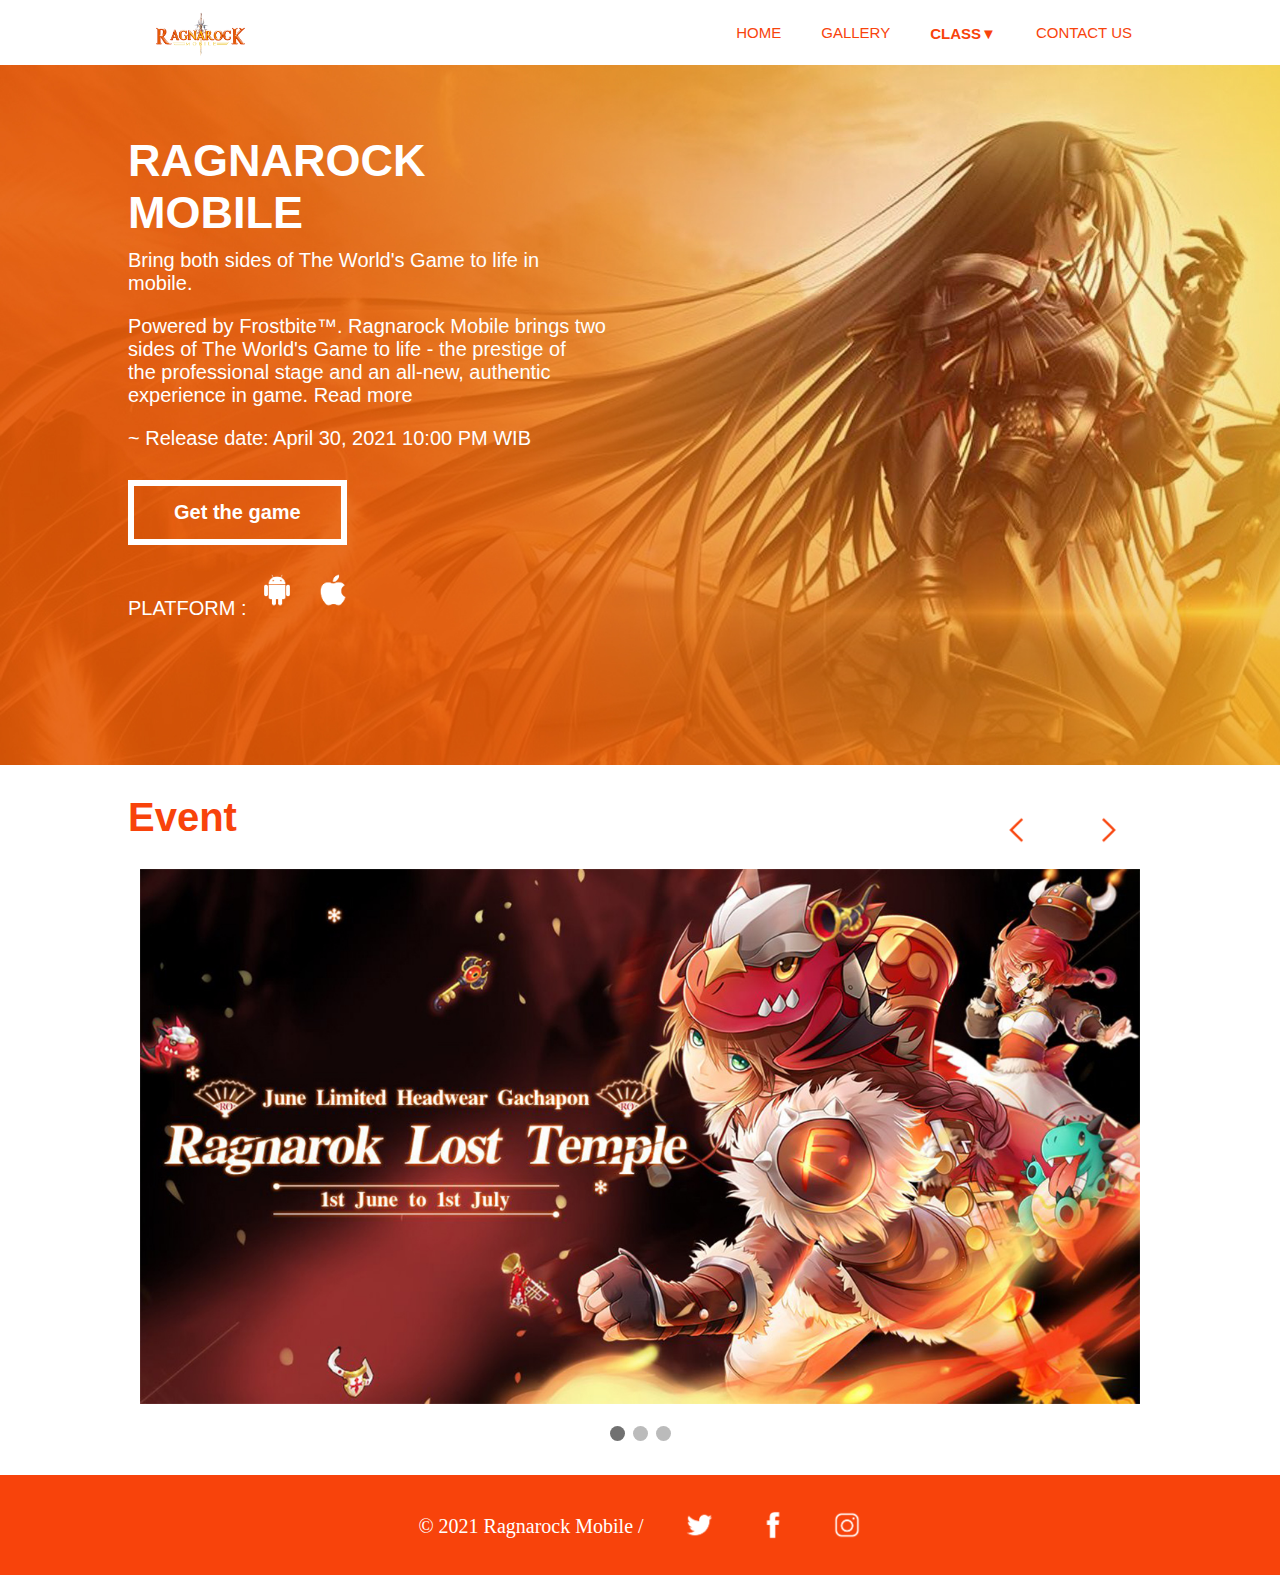
<file: index.html>
<!DOCTYPE html>
<html lang="en" dir="ltr">

  <head>
      <meta charset="utf-8">
      <title>Home</title>
      <link rel="stylesheet" href="template.css">
      <link rel="stylesheet" href="home.css">
  </head>

  <body>
    <div class="shade">
      <div class="container" style="background-color:black;">
        <div class="navbar">
            <a id="logo-img" href="index.html"><img src="Assets/logo2.png"></a>
            <a href="contact_us.html">CONTACT US</a>
            <div class="dropdown">
                <button class="dropbtn">CLASS&#9660;
                </button>
                <div class="dropdown-content">
                    <a href="swordman.html">SwordMan</a>
                    <a href="mage.html">Mage</a>
                </div>
            </div>
            <a href="gallery.html">GALLERY</a>
            <a href="index.html">HOME</a>
        </div>
      </div>
    </div>



    <div id="home-content">
      <div class="container">
        <div class="headline">
          RAGNAROCK <br>
          MOBILE
        </div>
        <div class="text">
          Bring both sides of The World's Game to life in <br> mobile.
        </div>
        <div class="text">
          Powered by Frostbite&trade;. Ragnarock Mobile brings two<br>
          sides of The World's Game to life - the prestige of <br>
          the professional stage and an all-new, authentic <br>
          experience in game. <span>Read more</span>
        </div>
        <div class="text">
          ~ Release date: April 30, 2021 10:00 PM WIB
        </div>

        <button type="button" name="button">Get the game</button>

        <div class="platform">
            PLATFORM :
          <a href="https://www.android.com/"><img src="Assets/Home/android.png" alt=""></a>
          <a href="https://www.apple.com/id/"><img src="Assets/Home/apple.png" alt=""></a>
        </div>
      </div>
    </div>
    <div class="event-content">
      <div class="container">

        <div class="title">Event</div>
        <div class="next" onclick="plusSlides(1)"><img src="Assets/Home/next.png" alt=""></div>
        <div class="prev" onclick="plusSlides(-1)"><img src="Assets/Home/back.png" alt=""></div>


        <div class="slideshow-container">
          <div class="mySlides fade">
            <img src="Assets/Home/event.jpg">
          </div>

          <div class="mySlides fade">
            <img src="Assets/Home/event-2.jpg">
          </div>
          <div class="mySlides fade">
            <img src="Assets/Gallery/Eternal Love.jpg">
          </div>

        </div>
        <br>

        <div class="slides">
          <span class="dot" onclick="slide(1)"></span>
          <span class="dot" onclick="slide(2)"></span>
          <span class="dot" onclick="slide(3)"></span>
        </div>

      </div>

    </div>


    <footer id="footer">
      <div class="container clear">
        <div class="footer-content">
          <div class="footer-text">
            &copy 2021 Ragnarock Mobile /
          </div>
          <div class="footer-image">
            <a href="https://twitter.com/"><img src="Assets/twitter.png" alt=""></a>
            <a href="https://facebook.com/"><img src="Assets/facebook.png" alt=""></a>
            <a href="https://instagram.com/"><img src="Assets/instagram.png" alt=""></a>
          </div>
        </div>
      </div>
    </footer>
    <script src="home.js"></script>

  </body>
</html>
</file>
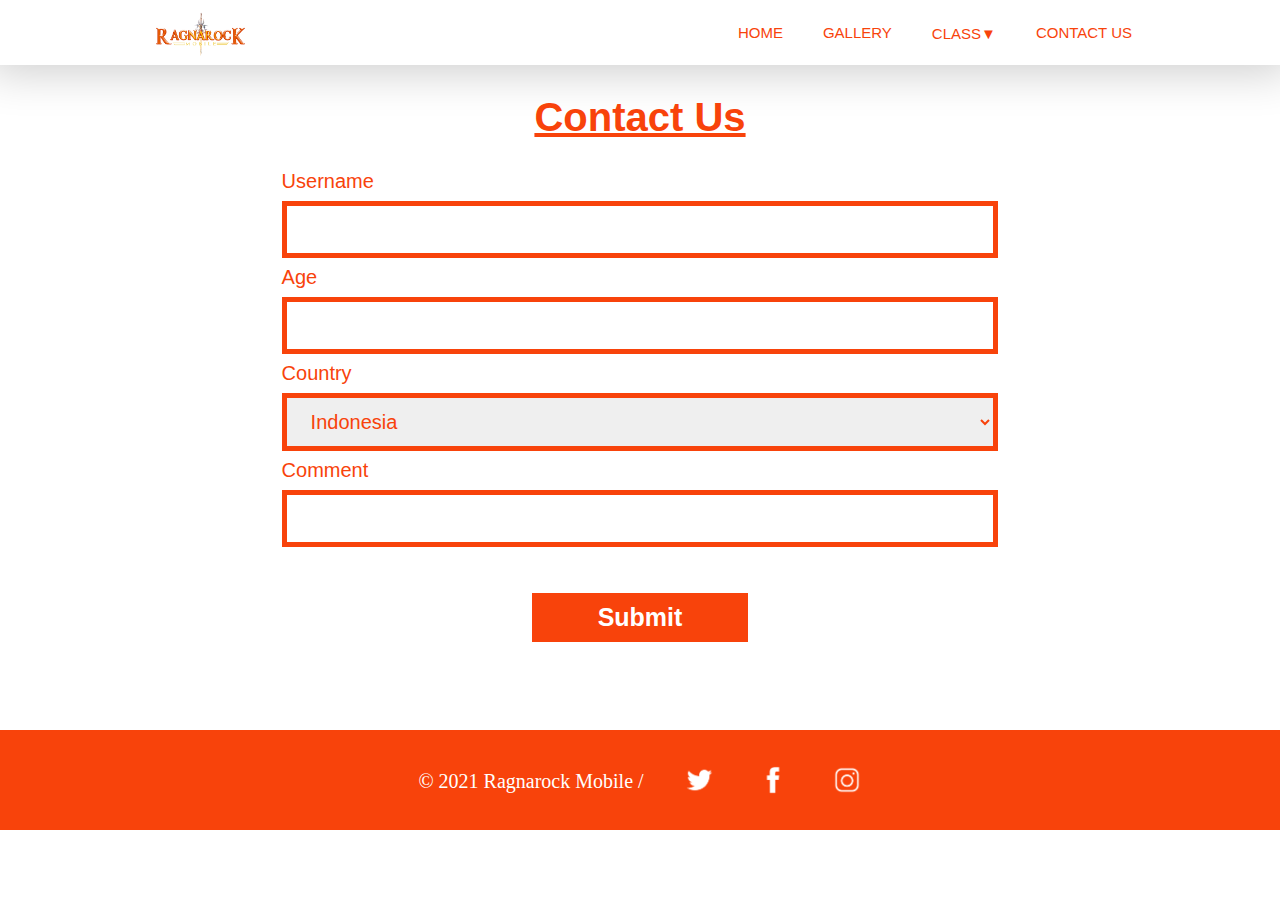
<file: contact_us.html>
<!DOCTYPE html>
<html lang="en" dir="ltr">

  <head>
      <meta charset="utf-8">
      <title>Contact Us</title>
      <link rel="stylesheet" href="template.css">
      <link rel="stylesheet" href="contact_us.css">
  </head>

  <body>
    <div class="shade">
      <div class="container" style="background-color:black;">
        <div class="navbar">
            <a id="logo-img" href="index.html"><img src="Assets/logo2.png"></a>
            <a href="contact_us.html">CONTACT US</a>
            <div class="dropdown">
                <button class="dropbtn">CLASS&#9660;
                </button>
                <div class="dropdown-content">
                    <a href="swordman.html">SwordMan</a>
                    <a href="mage.html">Mage</a>
                </div>
            </div>
            <a href="gallery.html">GALLERY</a>
            <a href="index.html">HOME</a>
        </div>
      </div>
    </div>


    <div class="container">
      <div class="content">
        <div class="title">
          Contact Us
        </div>
        <form action="#">
          <label for="username">Username</label>
          <input type="text" id="username" name="username" placeholder="">

          <label for="age">Age</label>
          <input type="text" id="age" name="age" placeholder="">

          <label for="country">Country</label>
          <select id="country" name="country">
            <option value="indonesia">Indonesia</option>
            <option value="japan">Japan</option>
            <option value="korea">Korea</option>
          </select>
          <label for="comment">Comment</label>
          <input type="text" id="comment" name="comment" placeholder="">
          <div class="submit-btn">
            <input type="submit" value="Submit">
          </div>
        </form>
      </div>
    </div>



    <footer id="footer">
      <div class="container clear">
        <div class="footer-content">
          <div class="footer-text">
            &copy 2021 Ragnarock Mobile /
          </div>
          <div class="footer-image">
            <a href="https://twitter.com/"><img src="Assets/twitter.png" alt=""></a>
            <a href="https://facebook.com/"><img src="Assets/facebook.png" alt=""></a>
            <a href="https://instagram.com/"><img src="Assets/instagram.png" alt=""></a>
          </div>
        </div>
      </div>
    </footer>
  </body>

</html>
</file>
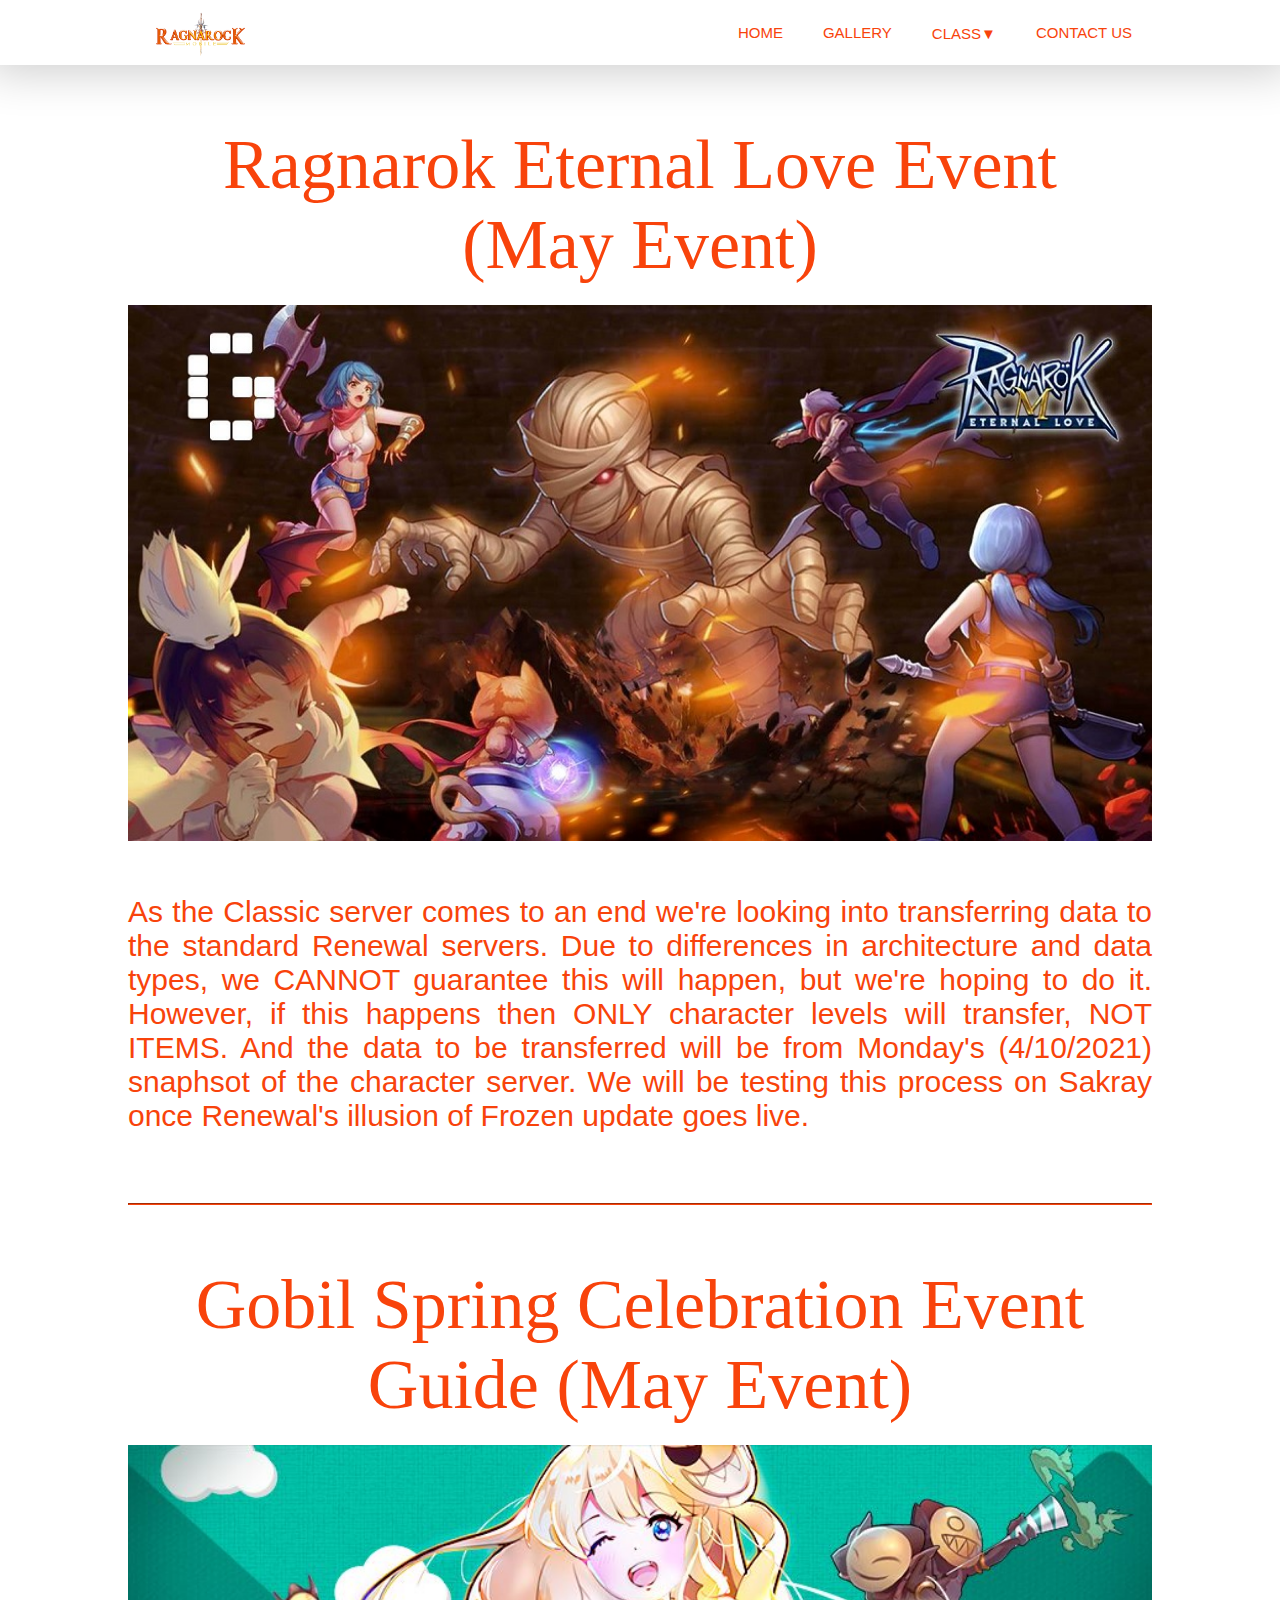
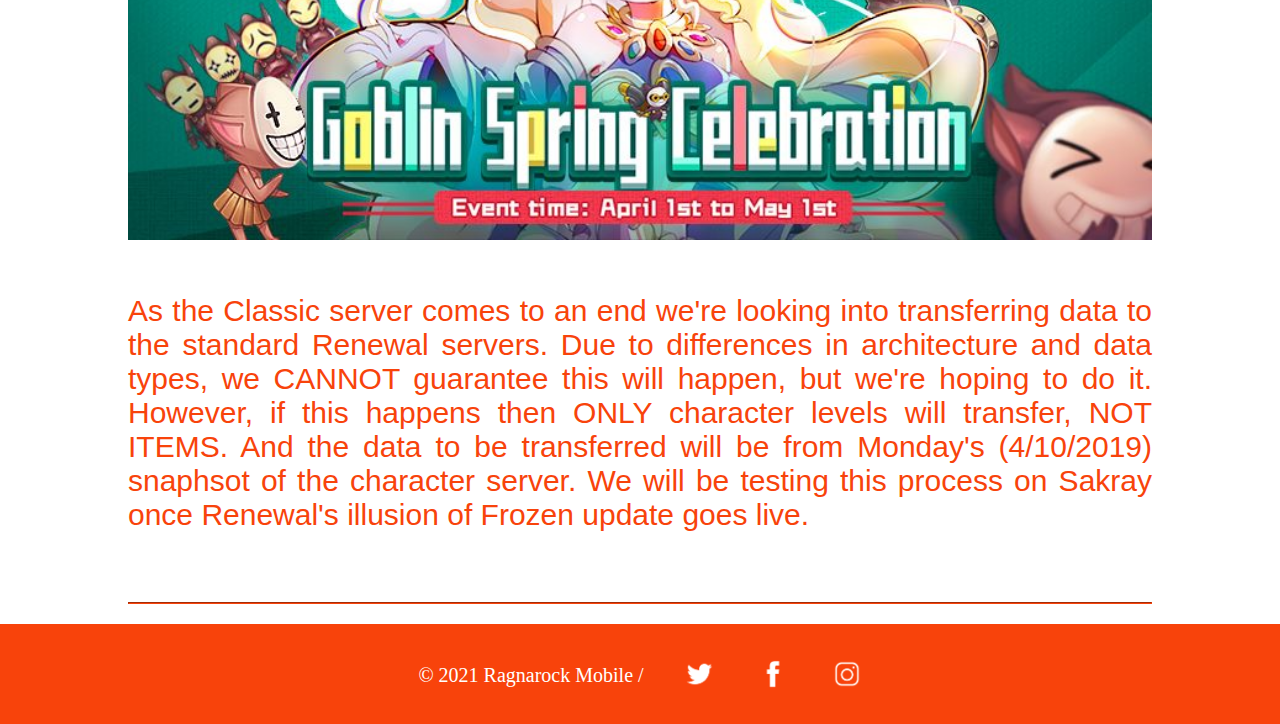
<file: gallery.html>
<!DOCTYPE html>
<html lang="en" dir="ltr">

  <head>
      <meta charset="utf-8">
      <title>Gallery</title>
      <link rel="stylesheet" href="template.css">
      <link rel="stylesheet" href="gallery.css">
  </head>

  <body>
    <div class="shade">
      <div class="container" style="background-color:black;">
        <div class="navbar">
            <a id="logo-img" href="index.html"><img src="Assets/logo2.png"></a>
            <a href="contact_us.html">CONTACT US</a>
            <div class="dropdown">
                <button class="dropbtn">CLASS&#9660;
                </button>
                <div class="dropdown-content">
                    <a href="swordman.html">SwordMan</a>
                    <a href="mage.html">Mage</a>
                </div>
            </div>
            <a href="gallery.html">GALLERY</a>
            <a href="index.html">HOME</a>
        </div>
      </div>
    </div>


      <div class="container">
        <div class="content">
          <div class="title">Ragnarok Eternal Love Event (May Event)</div>
          <div class="content-image"><img src="Assets/Gallery/Eternal Love.jpg" alt=""></div>
          <div class="content-description">
            As the Classic server comes to an end we're looking into transferring data to
            the standard Renewal servers. Due to differences in architecture and data types, we
            CANNOT guarantee this will happen, but we're hoping to do it. However, if this happens
            then ONLY character levels will transfer, NOT ITEMS. And the data to be transferred will
            be from Monday's (4/10/2021) snaphsot of the character server. We will be testing this
            process on Sakray once Renewal's illusion of Frozen update goes live.
          </div>
          <div class="line-break"></div>
        </div>
        <div class="content">
          <div class="title">Gobil Spring Celebration Event Guide (May Event)</div>
          <div class="content-image"><img src="Assets/Gallery/image.jpg" alt=""></div>
          <div class="content-description">
            As the Classic server comes to an end we're looking into transferring data to
            the standard Renewal servers. Due to differences in architecture and data types, we
            CANNOT guarantee this will happen, but we're hoping to do it. However, if this happens
            then ONLY character levels will transfer, NOT ITEMS. And the data to be transferred will
            be from Monday's (4/10/2019) snaphsot of the character server. We will be testing this
            process on Sakray once Renewal's illusion of Frozen update goes live.
          </div>
          <div class="line-break"></div>
        </div>
      </div>

    <footer id="footer">
      <div class="container clear">
        <div class="footer-content">
          <div class="footer-text">
            &copy 2021 Ragnarock Mobile /
          </div>
          <div class="footer-image">
            <a href="https://twitter.com/"><img src="Assets/twitter.png" alt=""></a>
            <a href="https://twitter.com/"><img src="Assets/facebook.png" alt=""></a>
            <a href="https://twitter.com/"><img src="Assets/instagram.png" alt=""></a>
          </div>
        </div>
      </div>
    </footer>

  </body>

</html>
</file>
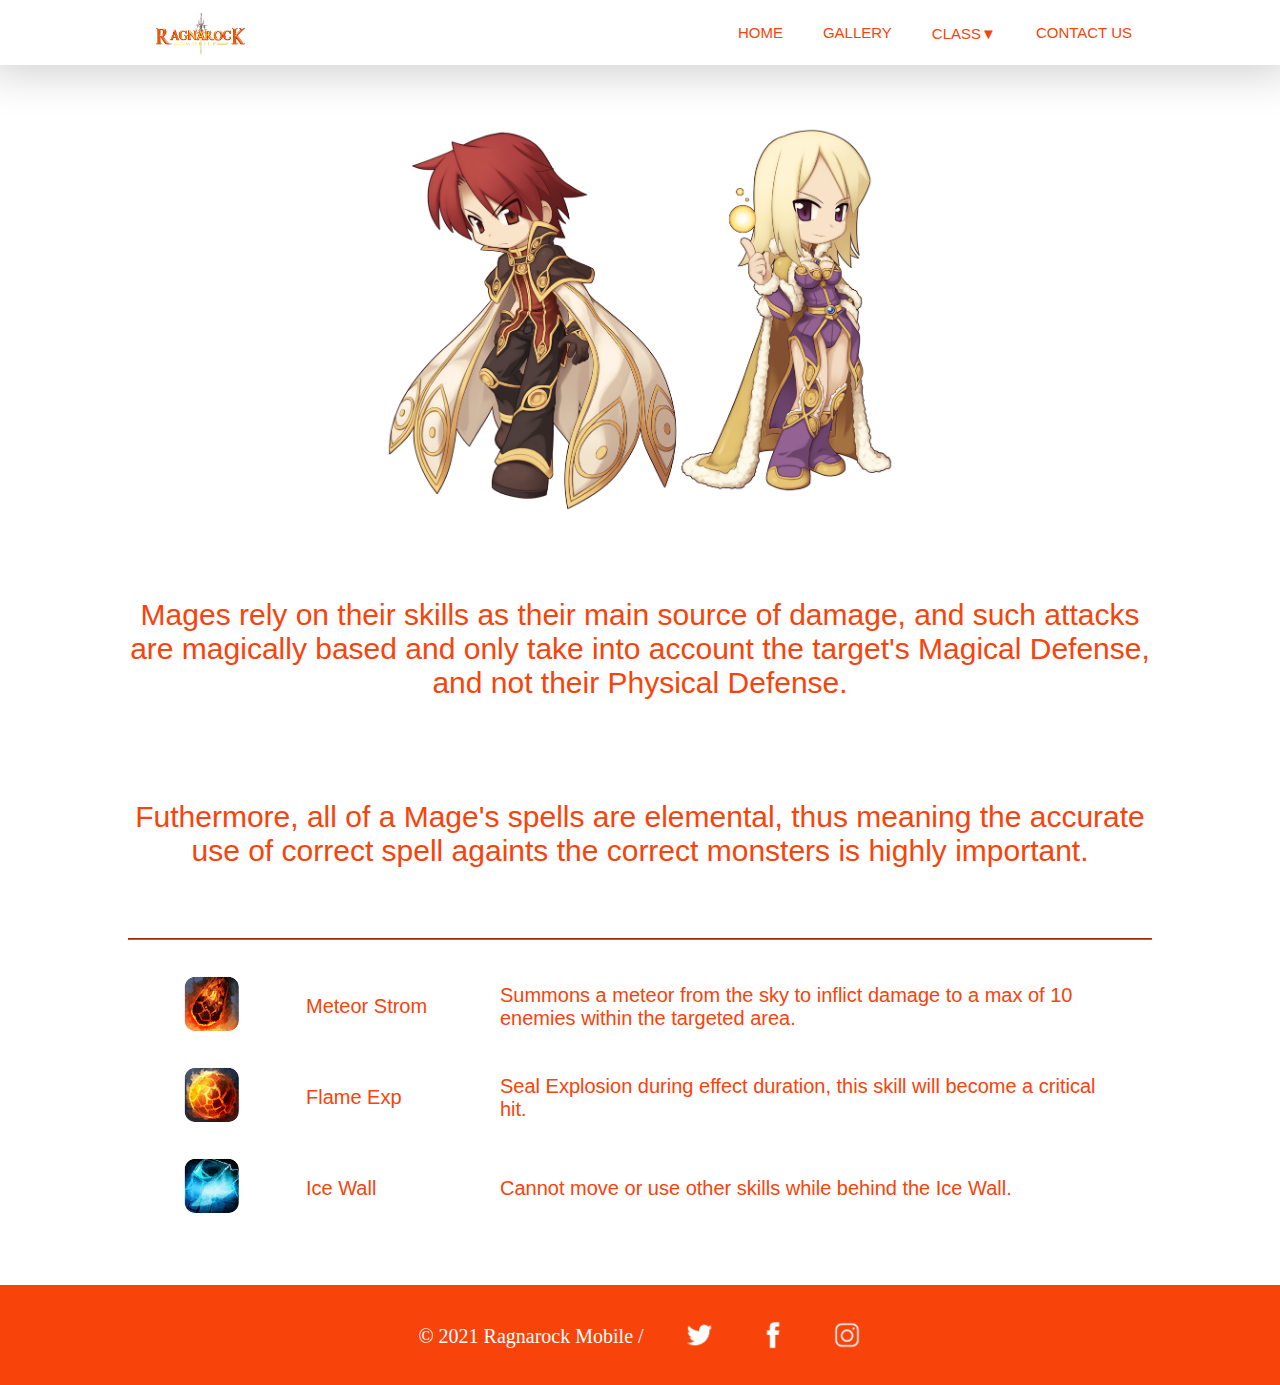
<file: mage.html>
<!DOCTYPE html>
<html lang="en" dir="ltr">

  <head>
      <meta charset="utf-8">
      <title>Swordman</title>
      <link rel="stylesheet" href="template.css">
      <link rel="stylesheet" href="classes.css">
  </head>

  <body>
    <div class="shade">
      <div class="container" style="background-color:black;">
        <div class="navbar">
            <a id="logo-img" href="index.html"><img src="Assets/logo2.png"></a>
            <a href="contact_us.html">CONTACT US</a>
            <div class="dropdown">
                <button class="dropbtn">CLASS&#9660;
                </button>
                <div class="dropdown-content">
                    <a href="swordman.html">SwordMan</a>
                    <a href="mage.html">Mage</a>
                </div>
            </div>
            <a href="gallery.html">GALLERY</a>
            <a href="index.html">HOME</a>
        </div>
      </div>
    </div>


    <div class="container">
      <div class="swordman-image">
        <img src="Assets/Classes/mage.png" alt="">
      </div>
      <div class="content-text">
        Mages rely on their skills as their main source of damage, and such attacks are
        magically based and only take into account the target's Magical Defense, and not their
        Physical Defense.
      </div>
      <div class="content-text">
        Futhermore, all of a Mage's spells are elemental, thus meaning the accurate use of <thead>
        correct spell againts the correct monsters is highly important.
      </div>

      <div class="line-break"></div>

      <div class="content-table">
        <table>
          <tr>
            <td class="col-1">
              <img src="Assets/Classes/mage_1.png">
            </td>
            <td class="col-2">Meteor Strom</td>
            <td class="col-3">Summons a meteor from the sky to inflict damage to a max of 10 enemies within the targeted area.</td>
          </tr>
          <tr>
            <td class="col-1">
              <img src="Assets/Classes/mage_2.png">
            </td>
            <td class="col-2">Flame Exp</td>
            <td class="col-3">Seal Explosion during effect duration, this skill will become a critical hit.</td>
          </tr>
          <tr>
            <td>
              <img src="Assets/Classes/mage_3.png">
            </td>
            <td class="col-2">Ice Wall</td>
            <td class="col-3">Cannot move or use other skills while behind the Ice Wall.</td>
          </tr>
        </table>
      </div>
    </div>



    <footer id="footer">
      <div class="container clear">
        <div class="footer-content">
          <div class="footer-text">
            &copy 2021 Ragnarock Mobile /
          </div>
          <div class="footer-image">
            <a href="https://twitter.com/"><img src="Assets/twitter.png" alt=""></a>
            <a href="https://facebook.com/"><img src="Assets/facebook.png" alt=""></a>
            <a href="https://instagram.com/"><img src="Assets/instagram.png" alt=""></a>
          </div>
        </div>
      </div>
    </footer>
  </body>

</html>
</file>
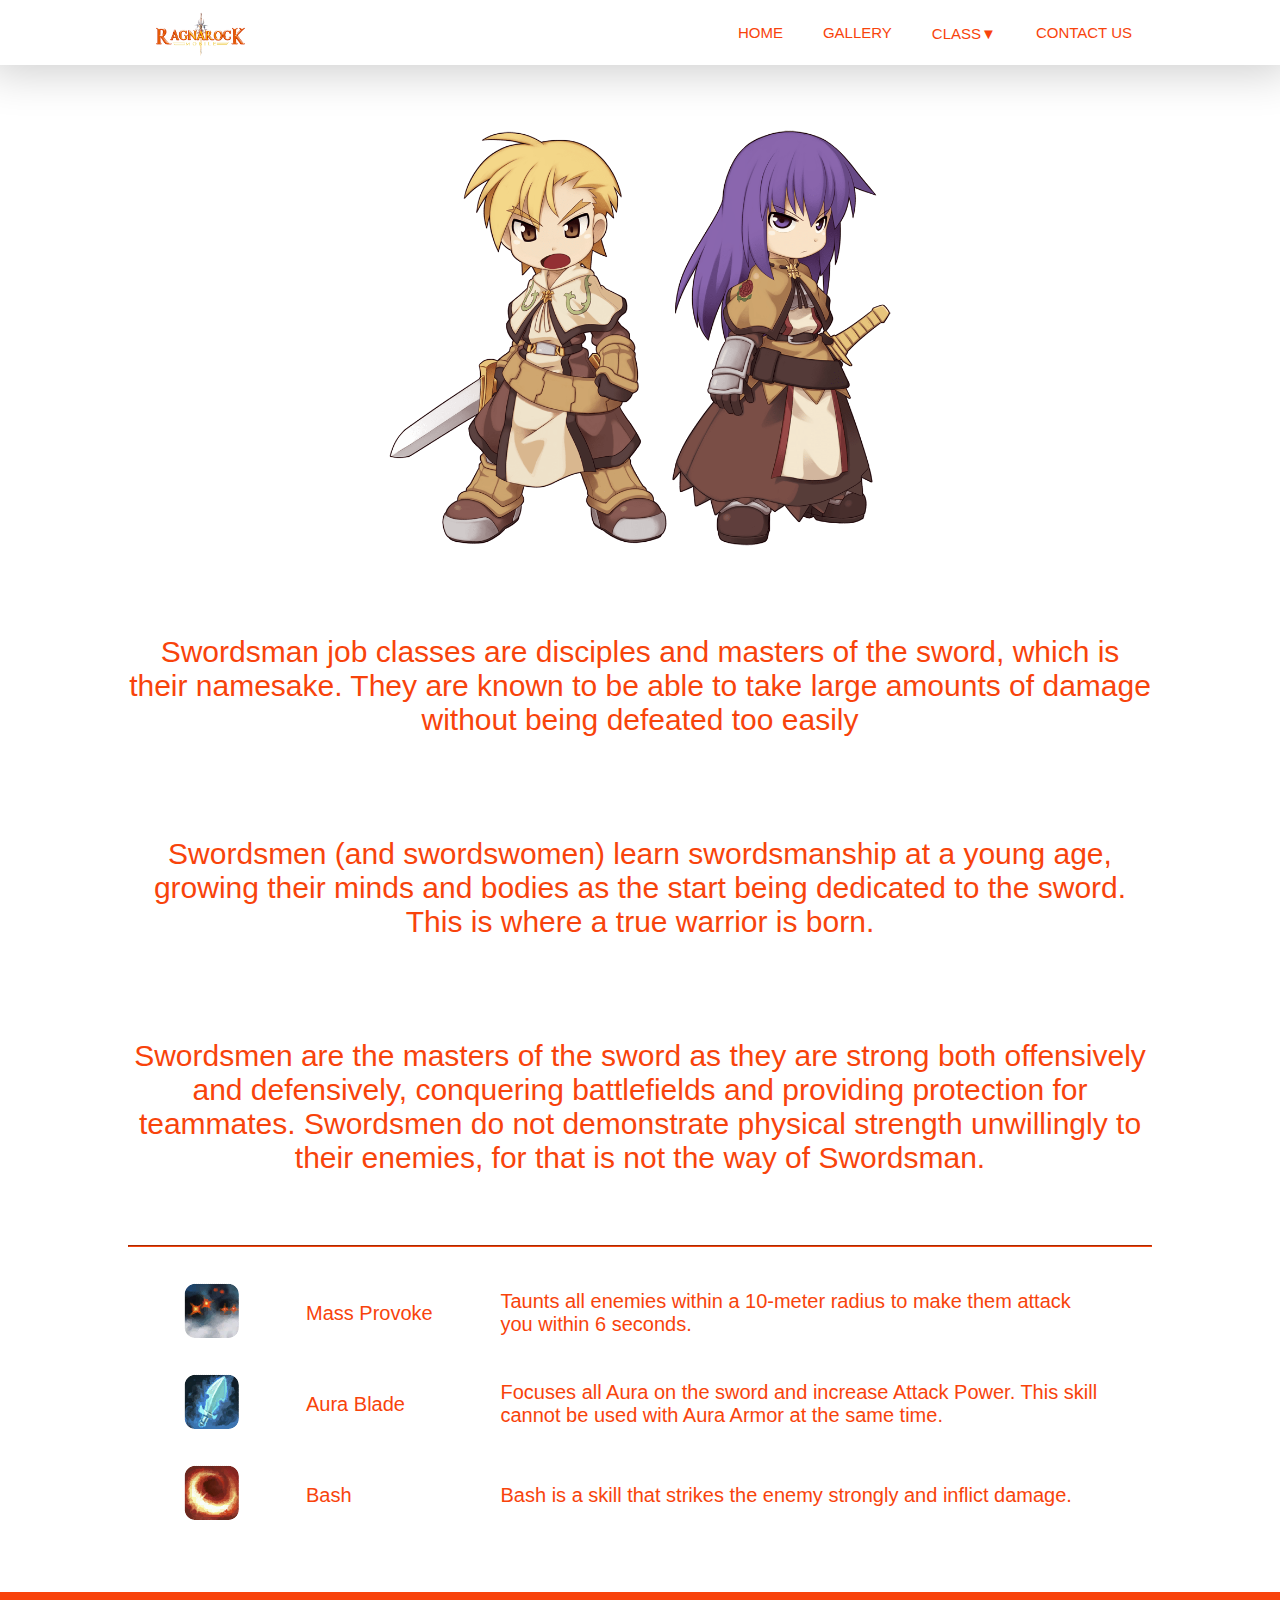
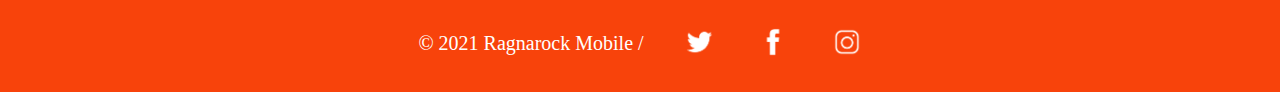
<file: swordman.html>
<!DOCTYPE html>
<html lang="en" dir="ltr">

  <head>
      <meta charset="utf-8">
      <title>Swordman</title>
      <link rel="stylesheet" href="template.css">
      <link rel="stylesheet" href="classes.css">
  </head>

  <body>
    <div class="shade">
      <div class="container" style="background-color:black;">
        <div class="navbar">
            <a id="logo-img" href="index.html"><img src="Assets/logo2.png"></a>
            <a href="contact_us.html">CONTACT US</a>
            <div class="dropdown">
                <button class="dropbtn">CLASS&#9660;
                </button>
                <div class="dropdown-content">
                    <a href="swordman.html">SwordMan</a>
                    <a href="mage.html">Mage</a>
                </div>
            </div>
            <a href="gallery.html">GALLERY</a>
            <a href="index.html">HOME</a>
        </div>
      </div>
    </div>


    <div class="container">
      <div class="swordman-image">
        <img src="Assets/Classes/swordman.png" alt="">
      </div>
      <div class="content-text">
        Swordsman job classes are disciples and masters of the sword, which is their
        namesake. They are known to be able to take large amounts of damage without being
        defeated too easily
      </div>
      <div class="content-text">
        Swordsmen (and swordswomen) learn swordsmanship at a young age, growing their
        minds and bodies as the start being dedicated to the sword. This is where a true warrior
        is born.
      </div>
      <div class="content-text">
        Swordsmen are the masters of the sword as they are strong both offensively and
        defensively, conquering battlefields and providing protection for teammates.
        Swordsmen do not demonstrate physical strength unwillingly to their enemies, for that
        is not the way of Swordsman.
      </div>

      <div class="line-break"></div>

      <div class="content-table">
        <table>
          <tr>
            <td class="col-1">
              <img src="Assets/Classes/swordman_1.png">
            </td>
            <td class="col-2">Mass Provoke</td>
            <td class="col-3">Taunts all enemies within a 10-meter radius to make them attack you within 6 seconds.</td>
          </tr>
          <tr>
            <td class="col-1">
              <img src="Assets/Classes/swordman_2.png">
            </td>
            <td class="col-2">Aura Blade</td>
            <td class="col-3">Focuses all Aura on the sword and increase Attack Power. This skill cannot be used with Aura Armor at the same time.</td>
          </tr>
          <tr>
            <td class="col-1">
              <img src="Assets/Classes/swordman_3.png">
            </td>
            <td class="col-2">Bash</td>
            <td class="col-3">Bash is a skill that strikes the enemy strongly and inflict damage.</td>
          </tr>
        </table>
      </div>
    </div>



    <footer id="footer">
      <div class="container clear">
        <div class="footer-content">
          <div class="footer-text">
            &copy 2021 Ragnarock Mobile /
          </div>
          <div class="footer-image">
            <a href="https://twitter.com/"><img src="Assets/twitter.png" alt=""></a>
            <a href="https://facebook.com/"><img src="Assets/facebook.png" alt=""></a>
            <a href="https://instagram.com/"><img src="Assets/instagram.png" alt=""></a>
          </div>
        </div>
      </div>
    </footer>
  </body>

</html>
</file>
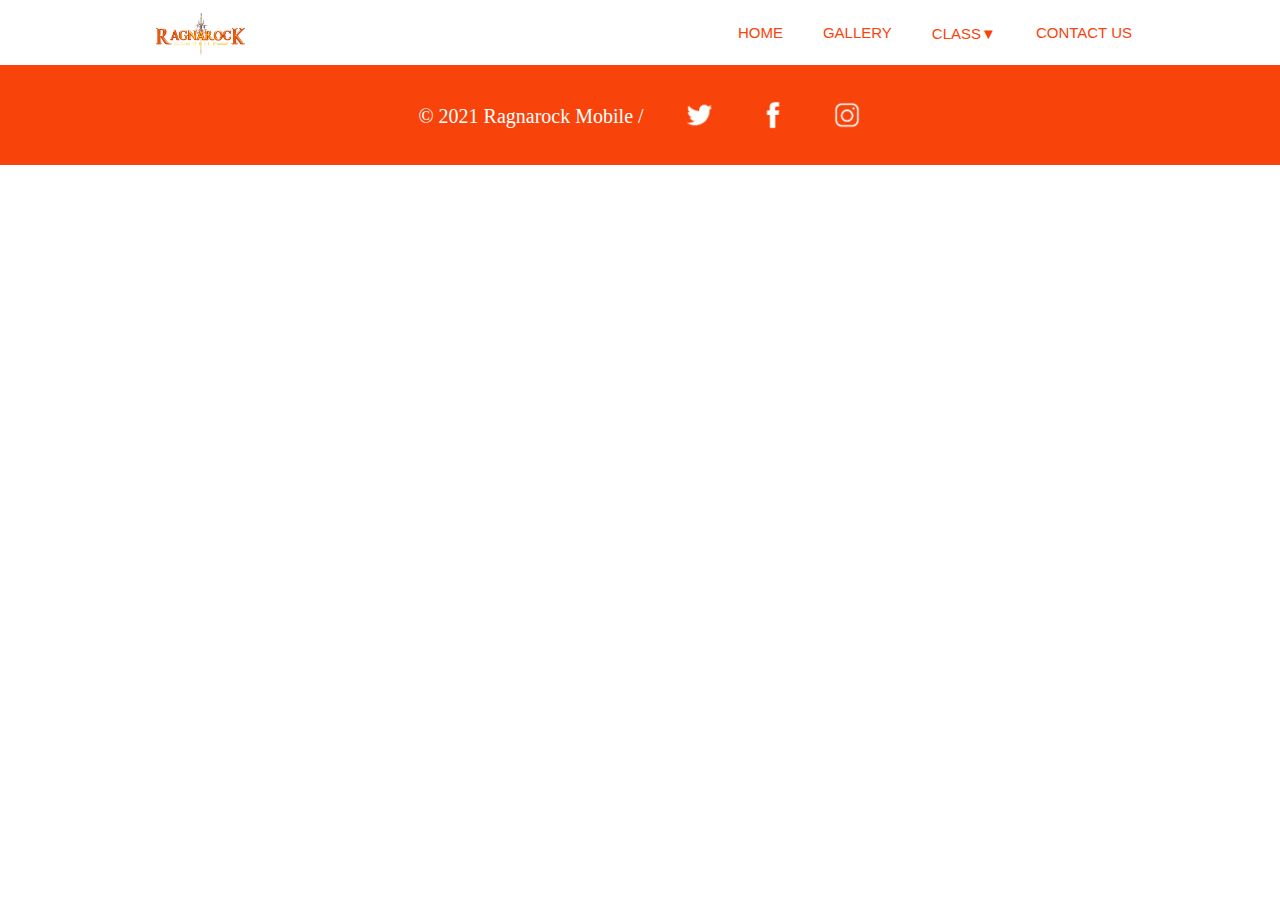
<file: template.html>
<!DOCTYPE html>
<html lang="en" dir="ltr">

  <head>
      <meta charset="utf-8">
      <title>Home</title>
      <link rel="stylesheet" href="template.css">
  </head>

  <body>
    <div class="shade">
      <div class="container" style="background-color:black;">
        <div class="navbar">
            <a id="logo-img" href="index.html"><img src="Assets/logo2.png"></a>
            <a href="contact_us.html">CONTACT US</a>
            <div class="dropdown">
                <button class="dropbtn">CLASS&#9660;
                </button>
                <div class="dropdown-content">
                    <a href="swordman.html">SwordMan</a>
                    <a href="mage.html">Mage</a>
                </div>
            </div>
            <a href="gallery.html">GALLERY</a>
            <a href="index.html">HOME</a>
        </div>
      </div>
    </div>






    <footer id="footer">
      <div class="container clear">
        <div class="footer-content">
          <div class="footer-text">
            &copy 2021 Ragnarock Mobile /
          </div>
          <div class="footer-image">
            <a href="https://twitter.com/"><img src="Assets/twitter.png" alt=""></a>
            <a href="https://facebook.com/"><img src="Assets/facebook.png" alt=""></a>
            <a href="https://instagram.com/"><img src="Assets/instagram.png" alt=""></a>
          </div>
        </div>
      </div>
    </footer>
  </body>

</html>
</file>
<file: template.css>
body{
  margin: 0;
  padding: 0;
}
.container {
  max-width: 80%;
  margin: auto;
}
.navbar {
  overflow: hidden;
  background-color: white;
  font-family: Arial;
  padding-top: 10px;
}
.shade {
  box-shadow: 0px -5px 46px 12px rgba(0,0,0,0.20);
}
.navbar a {
  float: right;
  font-size: 15px;
  color: #f8430b;
  text-align: center;
  padding: 14px 20px;
  text-decoration: none;
}
.navbar a > img {
  height: 52.469px;
}


.dropdown {
  float: right;
  overflow: hidden;
}

.dropdown .dropbtn {
  font-size: 15px;
  border: none;
  outline: none;
  color: #f8430b;
  padding: 15px 20px;
  background-color: inherit;
  font-family: inherit;
  margin: 0;
}

/* Add a red background color to navbar links on hover */
.navbar a:hover, .dropdown:hover .dropbtn{
  padding-bottom: 5px;
  border-bottom: 5px solid red;
}


/* Dropdown content (hidden by default) */
.dropdown-content {
  display: none;
  position: absolute;
  background-color: #f9f9f9;
  min-width: 160px;
  box-shadow: 0px 8px 16px 0px rgba(0,0,0,0.2);
  z-index: 1;
}

/* Links inside the dropdown */
.dropdown-content a {
  float: none;
  color: #f8430b;
  padding: 12px 16px;
  text-decoration: none;
  display: block;
  text-align: left;
}

/* Add a grey background color to dropdown links on hover */
.dropdown-content a:hover {
  background-color: #ddd;
}

/* Show the dropdown menu on hover */
.dropdown:hover .dropdown-content {
  display: block;
}

.clear {
  content: "";
  clear: both;
  display: table;
}
.footer-content {
  text-align: center;
}
.footer-text{
  padding-top: 40px;
  float: left;
  font-size: 20px;
  color: white;
}
.footer-image {
  float: left;
}
.footer-image > a > img {
  padding-top: 35px;
  padding-left: 40px;
  width: 30px;
}



#logo-img {
  float: left;
  padding: 0 20px;
  padding-right: 80px;
  height: 100%;
}
#logo-img:hover{
  border-bottom: none;
}

#page-container {
  position: relative;
  min-height: 100vh;
}

#content-wrap {
  padding-bottom: 2.5rem;
}

#footer {
  position: relative;
  bottom: 0;
  width: 100%;
  height: 100px;

  background-color: #f8430b;
}
</file>
<file: home.css>
button {
  margin-top: 20px;
  background-color:transparent;
	border:6px solid white;
	cursor:pointer;
	color:white;
	font-family: Arial;
	font-size:20px;
  font-weight: bolder;
	padding:15px 40px;
	text-decoration:none;
}

#home-content {
  background-image: url("Assets/Home/header-page.jpg");
  background-size: cover;
  background-repeat: no-repeat;
  width: 100%;
  height: 700px;
  margin-bottom: 30px;
}


.headline {
  padding-top: 70px;
  font-size: 45px;
  color: white;
  font-family: sans-serif;
  font-weight: bolder;
}
.text{
    padding: 10px 0;
    color: white;
    font-family: sans-serif;
    font-size: 20px;
    font-weight: lighter;
}

.platform {
  color: white;
  font-family: sans-serif;
  font-size: 20px;
}
.platform > a > img {
  padding-top: 20px;
  height: 50px;
}

.title{
  color: #f8430b;
  font-family: sans-serif;
  font-weight: bolder;
  font-size: 40px;
  padding: 30px 0;
  display: inline;
}

.prev, .next {
  float: right;
  display: inline;
  padding: 20px 30px;
}
.prev > img {
  width: 30px;
}
.next > img {
  width: 30px;
}



.slideshow-container {
  max-width: 1000px;
  position: relative;
  margin: auto;
}

.mySlides {
  display: none;
}
.fade > img {
  width: 100%;
}

.slides {
  margin-bottom: 30px;
  text-align:center;
}
.dot {
  cursor: pointer;
  height: 15px;
  width: 15px;
  margin: 0 2px;
  background-color: #bbb;
  border-radius: 50%;
  display: inline-block;
  transition: background-color 0.6s ease;
}

.active, .dot:hover {
  background-color: #717171;
}

.fade {
  -webkit-animation-name: fade;
  -webkit-animation-duration: 1.5s;
  animation-name: fade;
  animation-duration: 1.5s;
}

@-webkit-keyframes fade {
  from {opacity: .4}
  to {opacity: 1}
}

@keyframes fade {
  from {opacity: .4}
  to {opacity: 1}
}
</file>
<file: contact_us.css>
.title {
  text-align: center;
  font-size: 40px;
  font-family: sans-serif;
  font-weight: bold;
  color: #f8430b;
  text-decoration:underline;
  padding: 30px 0;
}
.content {
  text-align: center;
  padding: 0 15%;
}
.submit-btn {
  text-align: center;
  margin-top: 30px;
  padding-bottom: 80px;
}
input[type=text], select {
  width: 100%;
  padding: 12px 20px;
  margin: 8px 0;
  display: inline-block;
  border: 5px solid #f8430b;
  box-sizing: border-box;
}

input[type=submit] {
  width: 30%;
  background-color: #f8430b;
  color: white;
  font-weight: bolder;
  font-size: 25px;
  margin: 8px 0;
  border: none;
  cursor: pointer;
  padding: 10px 20px;
}
select, option, input {
  font-size: 20px;
  color: #f8430b;
  font-family: sans-serif;
}

input[type=submit]:hover {
  background-color: orange;
}

.content {
    text-align: left;
}
label {
  font-size: 20px;
  color: #f8430b;
  font-family: sans-serif;
}
</file>
<file: gallery.css>
.content {
  margin-top: 40px;
  text-align: center;
}

.title {
  font-size: 70px;
  color: #f8430b;
  padding: 20px;
}


.content-image > img  {
  width: 100%;
}
.content-description {
  padding: 50px 0;
  text-align: justify;
  color: #f8430b;
  font-size: 30px;
  font-family: sans-serif;
}

.line-break {
  display: block;
  margin-top: 0.5em;
  margin-bottom: 0.5em;
  margin-left: auto;
  margin-right: auto;
  border-style: inset;
  border-width: 1px;
  border-color :#f8430b;
  margin: 20px 0;
}
</file>
<file: classes.css>
.swordman-image {
  text-align: center;
  padding: 30px 0;
  padding-top: 60px;

}
.swordman-image > img {
    width: 50%;
}
.line-break {
  display: block;
  margin-top: 0.5em;
  margin-bottom: 0.5em;
  margin-left: auto;
  margin-right: auto;
  border-style: inset;
  border-width: 1px;
  border-color :#f8430b;
  margin: 20px 0;
}

.content-text {
  padding: 50px 0;
  text-align: center;
  color: #f8430b;
  font-size: 30px;
  font-family: sans-serif;
}

.content-table {
  padding: 0 20px;
  padding-bottom: 50px;
}
td {
  padding: 10px 30px;
  color: #f8430b;
  font-size: 20px;
  font-family: sans-serif;
}

.col-1 {
  width: 10%;
}
.col-2 {
  width: 20%;
}
.col-3 {
  width: 70%;
}
</file>
